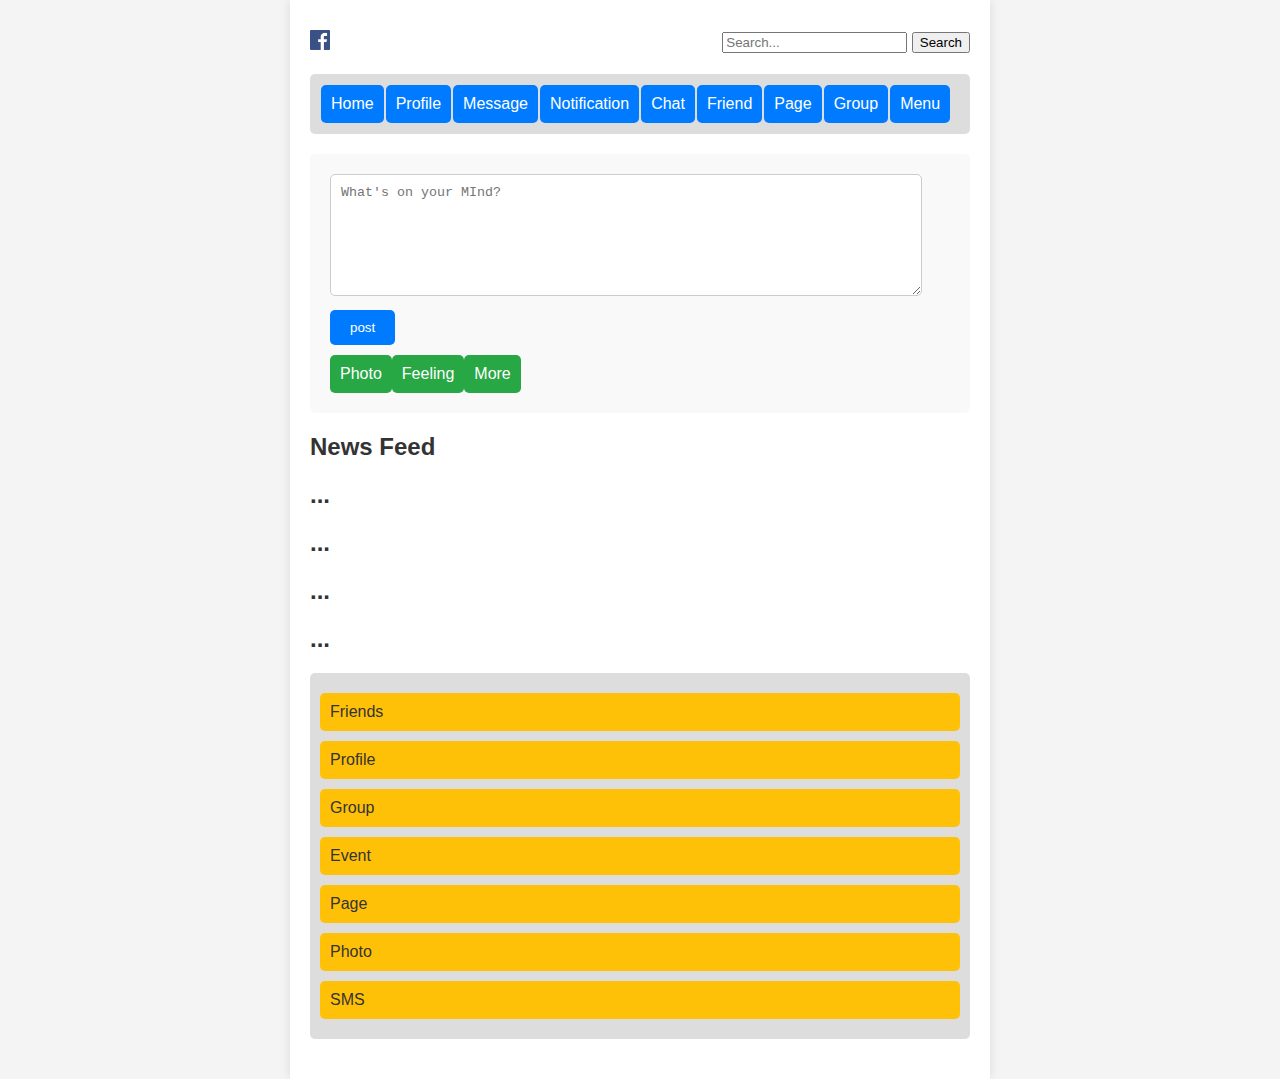
<file: Facebook/index.html>
<!DOCTYPE html>
<html lang="en">

<head>
  <meta charset="UTF-8">
  <meta name="viewport" content="width=device-width, initial-scale=1.0">
  <title>Facebook</title>
  <link rel="stylesheet" href="index.css">
  <link rel="icon" type="image/x-icon" href="ficon.png">



</head>

<body>
  <div class="body">
    <div class="content">

      <div class="t">
        <div class="one">
          <a href="facebook.com"><img src="fb.png" width="20" height="20" alt=" Facebook"></a>

          <form action="/search" method="get">
            <input type="text" name="query" placeholder="Search...">
            <input type="submit" value="Search">
          </form>

        </div>

        <div class="two">
          <nav>
            <ul>
              <li><a href="#home">Home</a></li>
              <li><a href="#profile">Profile</a></li>
              <li><a href="#message">Message</a></li>
              <li><a href="#notification">Notification</a></li>
              <li><a href="#chat">Chat</a></li>
              <li><a href="#friend">Friend</a></li>
              <li><a href="#page">Page</a></li>
              <li><a href="#group">Group</a></li>
              <li><a href="#menu">Menu</a></li>
            </ul>
          </nav>

        </div>

        <div class="post">
          <form action="/post" method="get">
            <textarea name="post" id="post" placeholder="What's on your MInd?"></textarea>
            <input type="submit" value="post">
          </form>
          <nav>
            <ul>
              <li><a href="#photo">Photo</a></li>
              <li><a href="#feeling">Feeling</a></li>
              <li><a href="#more">More</a></li>
            </ul>
          </nav>
        </div>
      </div>

      <div>
        <h1>News Feed</h1>
        <h1>...</h1>
        <h1>...</h1>
        <h1>...</h1>
        <h1>...</h1>

      </div>

      <div>
        <ol>
          <li><a href="#home">Friends</a></li>
          <li><a href="#profile">Profile</a></li>
          <li><a href="#gropu">Group</a></li>
          <li><a href="#event">Event</a></li>
          <li><a href="#page">Page</a></li>
          <li><a href="#photo">Photo</a></li>
          <li><a href="#sms">SMS</a></li>

        </ol>
      </div>
    </div>

  </div>

</body>

</html>
</file>
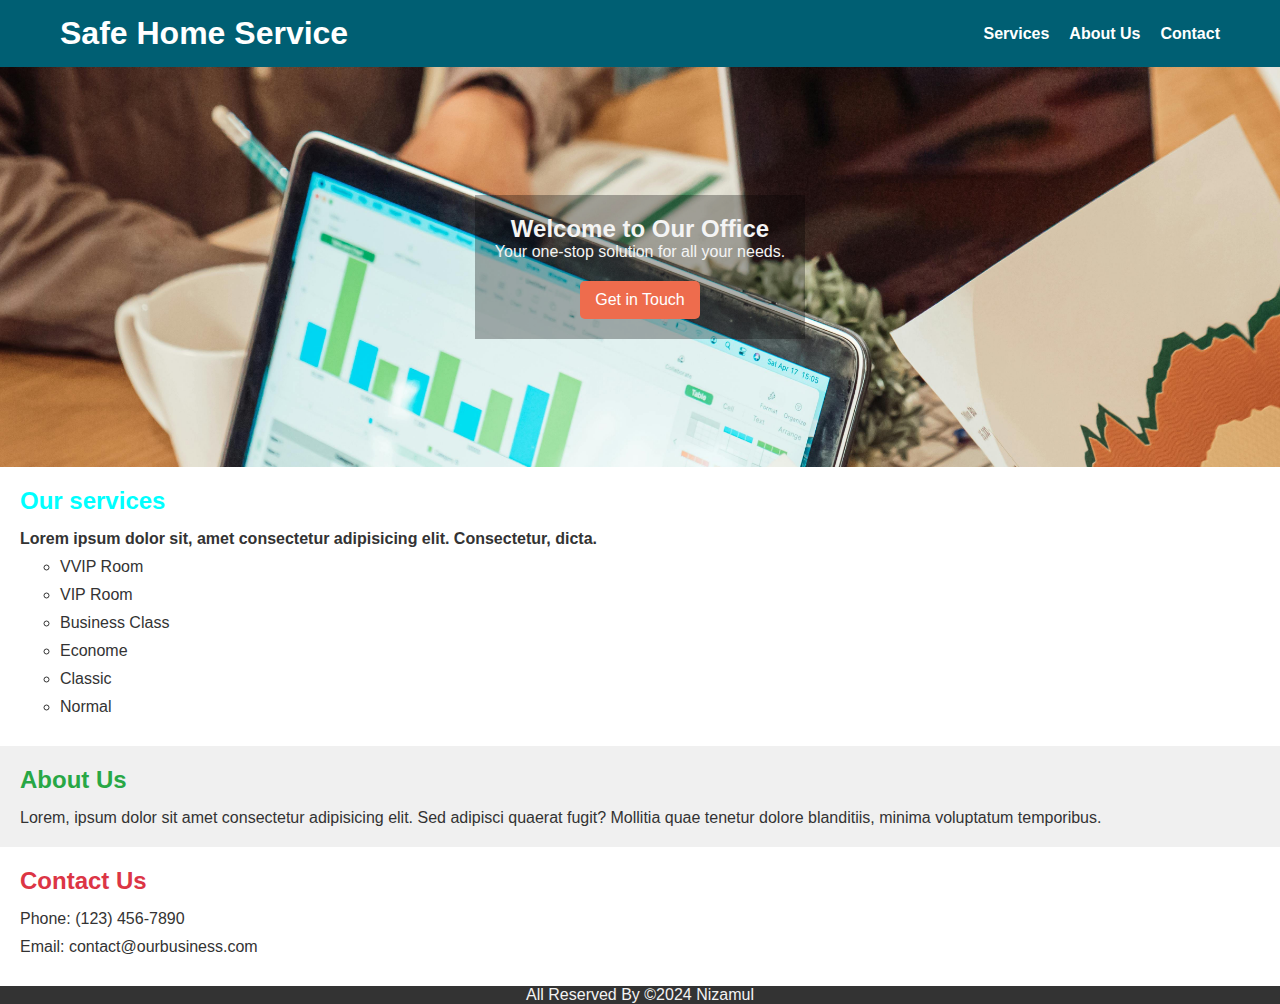
<file: Business_Page/businesspage.html>
<!DOCTYPE html>
<html lang="en">

<head>
  <meta charset="UTF-8">
  <meta name="viewport" content="width=device-width, initial-scale=1.0">
  <title>Privet Limited</title>
  <link rel="icon" type="image/icon" href="android.png">
  <link rel="stylesheet" href="style.css">
</head>

<body>
  <header>
    <div class="header_content">
      <h1>Safe Home Service</h1>
      <nav>
        <ul>
          <li><a href="#services">Services</a></li>
          <li><a href="#about">About Us</a></li>
          <li><a href="#contact">Contact</a></li>
        </ul>
      </nav>
    </div>
  </header>

  <section id="content">
    <div class="main_content">
      <h2>Welcome to Our Office</h2>
      <p>Your one-stop solution for all your needs.</p>
      <a href="#contact" class="touch-button">Get in Touch</a>

    </div>
  </section>


  <section id="services">
    <h2>Our services</h2>
    <p>Lorem ipsum dolor sit, amet consectetur adipisicing elit. Consectetur, dicta.</p>
    <ul>
      <li>VVIP Room</li>
      <li>VIP Room</li>
      <li>Business Class</li>
      <li>Econome</li>
      <li>Classic</li>
      <li>Normal</li>
    </ul>
  </section>

  <section id="about">
    <h2>About Us</h2>
    <p>Lorem, ipsum dolor sit amet consectetur adipisicing elit. Sed adipisci quaerat fugit? Mollitia quae tenetur
      dolore blanditiis, minima voluptatum temporibus.</p>
  </section>

  <section id="contact">
    <h2>Contact Us</h2>
    <p>Phone: (123) 456-7890</p>
    <p>Email: contact@ourbusiness.com</p>
    <!-- Additional contact details or a contact form -->
  </section>

  <footer>All Reserved By &copy;2024 Nizamul</footer>


</body>

</html>
</file>
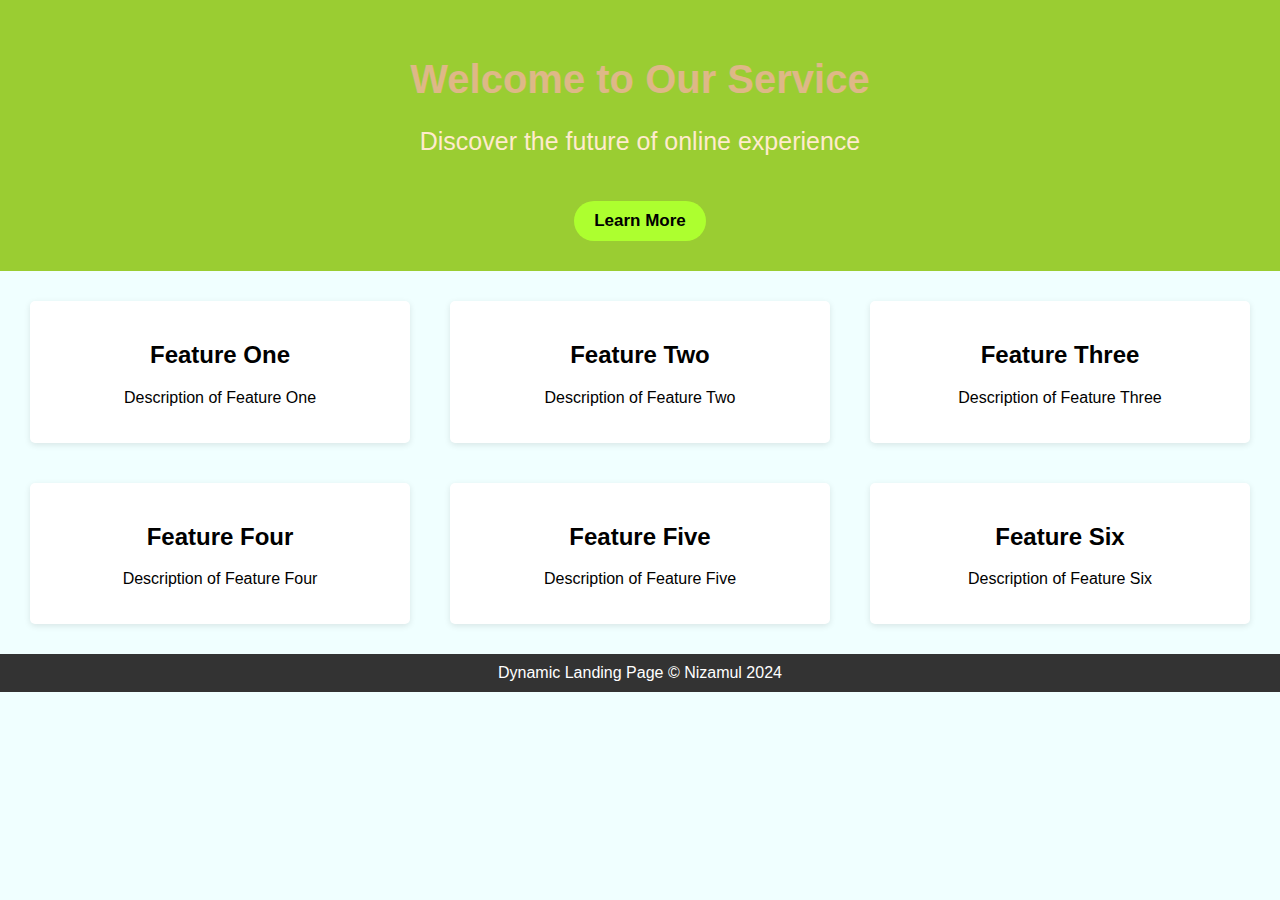
<file: Landing_Page/lp.html>
<!DOCTYPE html>
<html lang="en">

<head>
  <meta charset="UTF-8">
  <meta name="viewport" content="width=device-width, initial-scale=1.0">
  <title>Landing Page</title>
  <link rel="icon" type="image/icon" href="icon.png">
  <link rel="stylesheet" href="lp.css">

</head>

<body>
  <header>
    <h1>Welcome to Our Service</h1>
    <p>Discover the future of online experience</p>
    <button class="action_Button"><b>Learn More</b></button>
  </header>
  <section class="features">
    <div class="feature">
      <h2>Feature One</h2>
      <p>Description of Feature One</p>
    </div>
    <div class="feature">
      <h2>Feature Two</h2>
      <p>Description of Feature Two</p>
    </div>
    <div class="feature">
      <h2>Feature Three</h2>
      <p>Description of Feature Three</p>
    </div>
    <div class="feature">
      <h2>Feature Four</h2>
      <p>Description of Feature Four</p>
    </div>
    <div class="feature">
      <h2>Feature Five</h2>
      <p>Description of Feature Five</p>
    </div>
    <div class="feature">
      <h2>Feature Six</h2>
      <p>Description of Feature Six</p>
    </div>

  </section>
  <footer>Dynamic Landing Page &COPY; Nizamul 2024</footer>

</body>

</html>
</file>
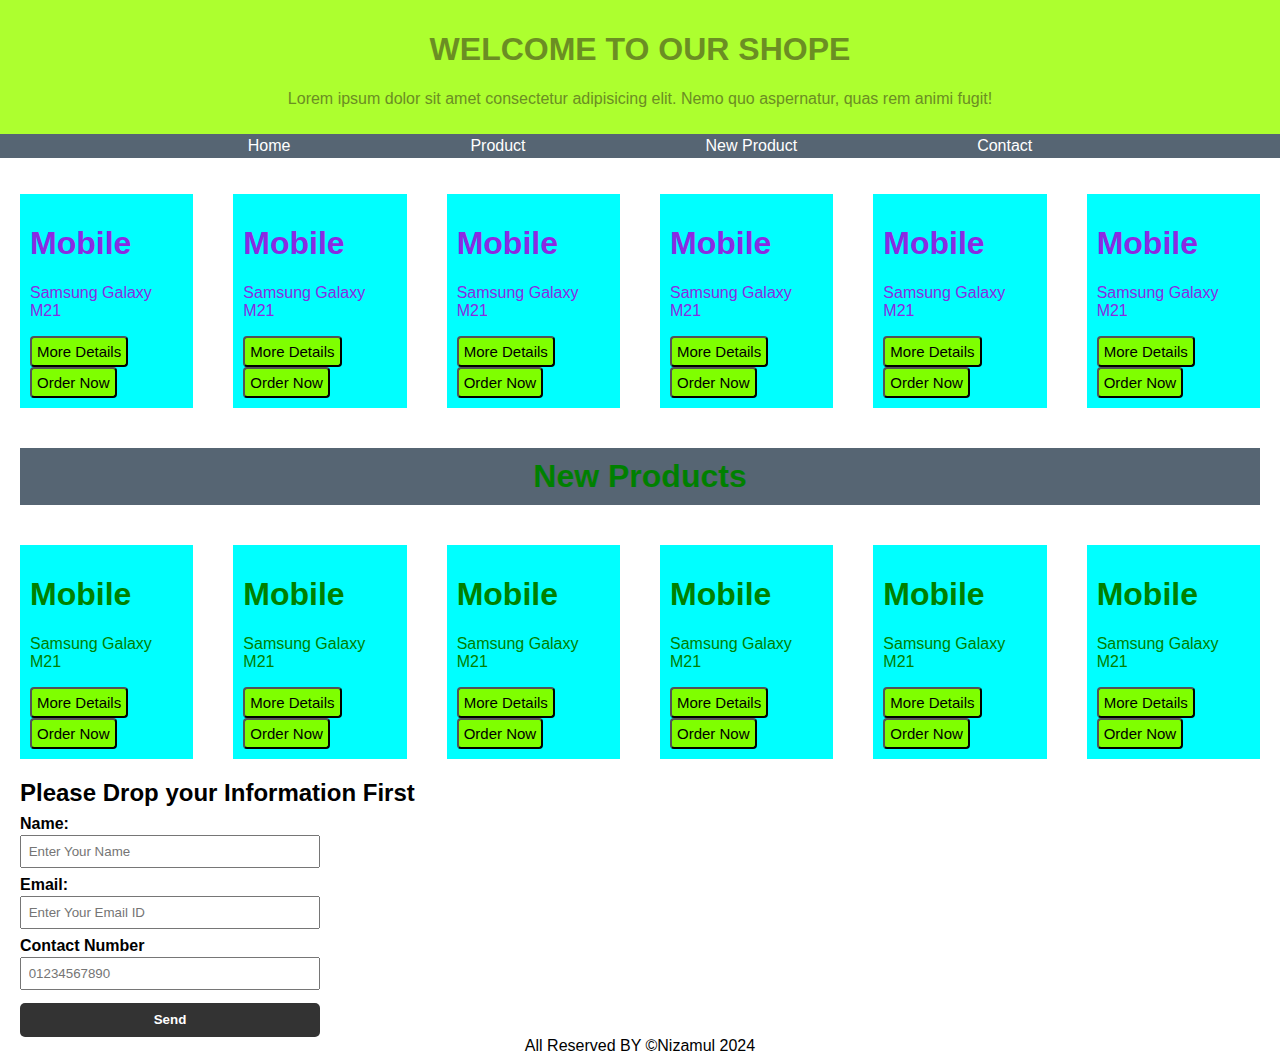
<file: my shop/shop.html>
<!DOCTYPE html>
<html lang="en">

<head>
  <meta charset="UTF-8">
  <meta name="viewport" content="width=device-width, initial-scale=1.0">
  <title>My Shope</title>
  <link rel="icon" type="image/icon" href="icon.png">
  <link rel="stylesheet" href="shop.css">
</head>

<body>
  <header>
    <h1>Welcome to Our Shope</h1>
    <P>Lorem ipsum dolor sit amet consectetur adipisicing elit. Nemo quo aspernatur, quas rem animi fugit!</P>
  </header>
  <section id="menu">
    <div class="menu">
      <ul>
        <li><a href="#home">Home</a></li>
        <li><a href="#products">Product</a></li>
        <li><a href="#nproducts">New Product</a></li>
        <li><a href="#contact">Contact</a></li>
      </ul>
    </div>

  </section>

  <section id="products">
    <div class="product">
      <h1>Mobile</h1>
      <p>Samsung Galaxy M21</p>
      <button class="action_button">More Details</button>
      <button class="action_button">Order Now</button>
    </div>
    <div class="product">
      <h1>Mobile</h1>
      <p>Samsung Galaxy M21</p>
      <button class="action_button">More Details</button>
      <button class="action_button">Order Now</button>
    </div>
    <div class="product">
      <h1>Mobile</h1>
      <p>Samsung Galaxy M21</p>
      <button class="action_button">More Details</button>
      <button class="action_button">Order Now</button>
    </div>
    <div class="product">
      <h1>Mobile</h1>
      <p>Samsung Galaxy M21</p>
      <button class="action_button">More Details</button>
      <button class="action_button">Order Now</button>
    </div>
    <div class="product">
      <h1>Mobile</h1>
      <p>Samsung Galaxy M21</p>
      <button class="action_button">More Details</button>
      <button class="action_button">Order Now</button>
    </div>
    <div class="product">
      <h1>Mobile</h1>
      <p>Samsung Galaxy M21</p>
      <button class="action_button">More Details</button>
      <button class="action_button">Order Now</button>
    </div>
  </section>
  <h1 class="he">New Products</h1>

  <section id="nproducts">

    <div class="product">
      <h1>Mobile</h1>
      <p>Samsung Galaxy M21</p>
      <button class="action_button">More Details</button>
      <button class="action_button">Order Now</button>
    </div>
    <div class="product">
      <h1>Mobile</h1>
      <p>Samsung Galaxy M21</p>
      <button class="action_button">More Details</button>
      <button class="action_button">Order Now</button>
    </div>
    <div class="product">
      <h1>Mobile</h1>
      <p>Samsung Galaxy M21</p>
      <button class="action_button">More Details</button>
      <button class="action_button">Order Now</button>
    </div>
    <div class="product">
      <h1>Mobile</h1>
      <p>Samsung Galaxy M21</p>
      <button class="action_button">More Details</button>
      <button class="action_button">Order Now</button>
    </div>
    <div class="product">
      <h1>Mobile</h1>
      <p>Samsung Galaxy M21</p>
      <button class="action_button">More Details</button>
      <button class="action_button">Order Now</button>
    </div>
    <div class="product">
      <h1>Mobile</h1>

      <p>Samsung Galaxy M21</p>
      <button class="action_button">More Details</button>
      <button class="action_button">Order Now</button>
    </div>
  </section>
  <section id="contact">
    <h2 class="form_he">Please Drop your Information First</h2>
    <form action="#">
      <label for="name"><b>Name:</b></label>
      <input type="name" id="name" name="name" placeholder="Enter Your Name" required>
      <label for="emai"><b>Email:</b></label>
      <input type="email" id="email" name="email" placeholder="Enter Your Email ID" required>
      <label for="contact"><b>Contact Number</b></label>
      <input type="text" id="number" placeholder="01234567890" required>
      <button type="submit"><b>Send</b></button>
    </form>

  </section>
  <footer>All Reserved BY &COPY;Nizamul 2024</footer>

</body>

</html>
</file>
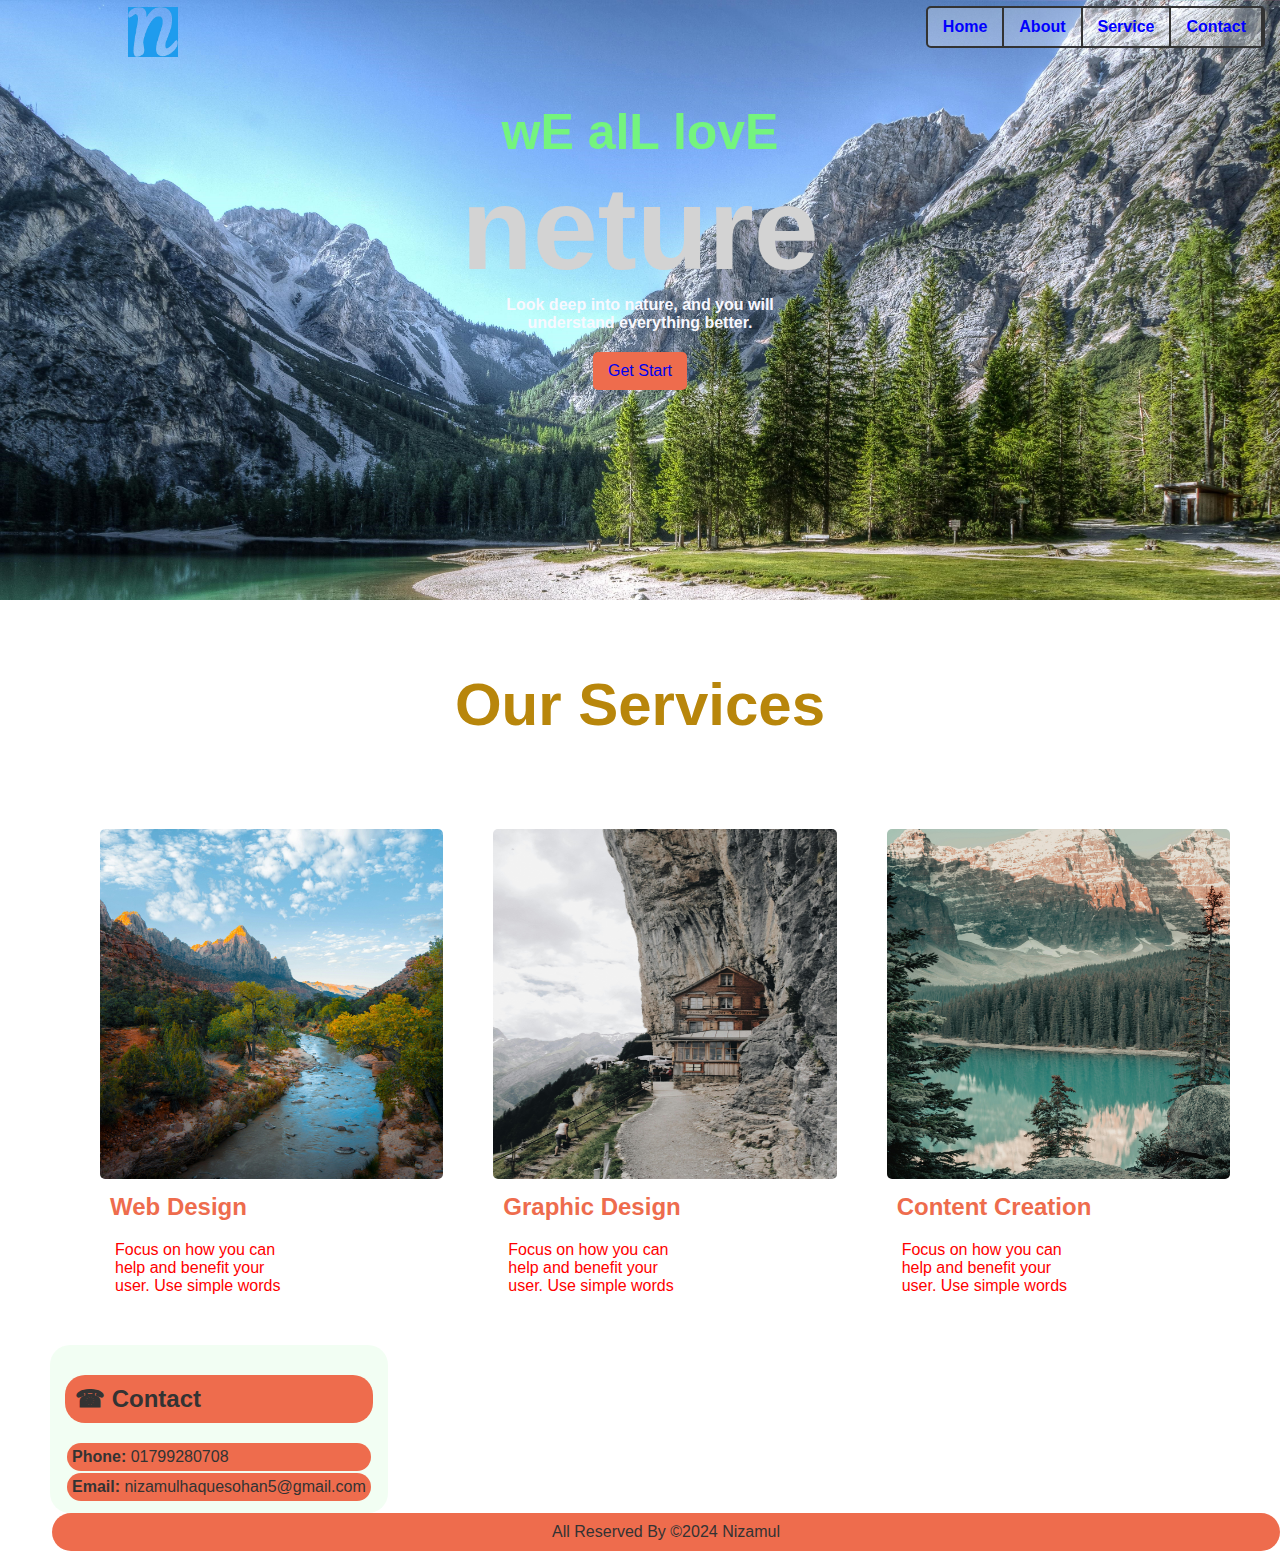
<file: neature/file.html>
<!DOCTYPE html>
<html lang="en">

<head>
  <meta charset="UTF-8">
  <meta name="viewport" content="width=device-width, initial-scale=1.0">
  <title>Love Neture</title>
  <link rel="icon" type="image/icon" href="icon.png">
  <link rel="stylesheet" href="file.css">
</head>

<body>
  <header>

    <div class="header_content">
      <img class="logo" src="logo.png" alt="logo">
      <div class="menu">
        <nav>
          <ul>
            <li><a href="#home">Home</a></li>
            <li><a href="#about">About</a></li>
            <li><a href="#service">Service</a></li>
            <li><a href="#contact">Contact</a></li>
          </ul>
        </nav>
      </div>

      <div class="heder_item">
        <h2>wE alL lovE</h2>
        <h1>neture</h1>
        <p>Look deep into nature, and you will <br>
          understand everything better.</p>
        <a href="#" class="button">Get Start</a>
      </div>


    </div>

  </header>

  <section id="service">
    <div class="service_main">
      <h1>Our Services</h1>
      <div class="service_item">
        <div class="service">
          <img src="service1.jpg" alt="service">
          <h2>Web Design</h2>
          <p>Focus on how you can help and benefit your user. Use simple words</p>
        </div>

        <div class="service">
          <img src="service2.jpg" alt="service">
          <h2>Graphic Design</h2>
          <p>Focus on how you can help and benefit your user. Use simple words</p>
        </div>

        <div class="service">
          <img src="service3.jpg" alt="service">
          <h2>Content Creation</h2>
          <p>Focus on how you can help and benefit your user. Use simple words</p>
        </div>
      </div>

    </div>
  </section>

  <section id="contact">
    <div class="contacts">
      <h2 class="h">&#x260E; Contact</h2>
      <p class="a"><strong>Phone:</strong> 01799280708</p>
      <p class="a"><strong>Email:</strong> nizamulhaquesohan5@gmail.com</p>
    </div>


  </section>

  <div class="fot">
    <footer>All Reserved By &copy;2024 Nizamul</footer>
  </div>


</body>

</html>
</file>
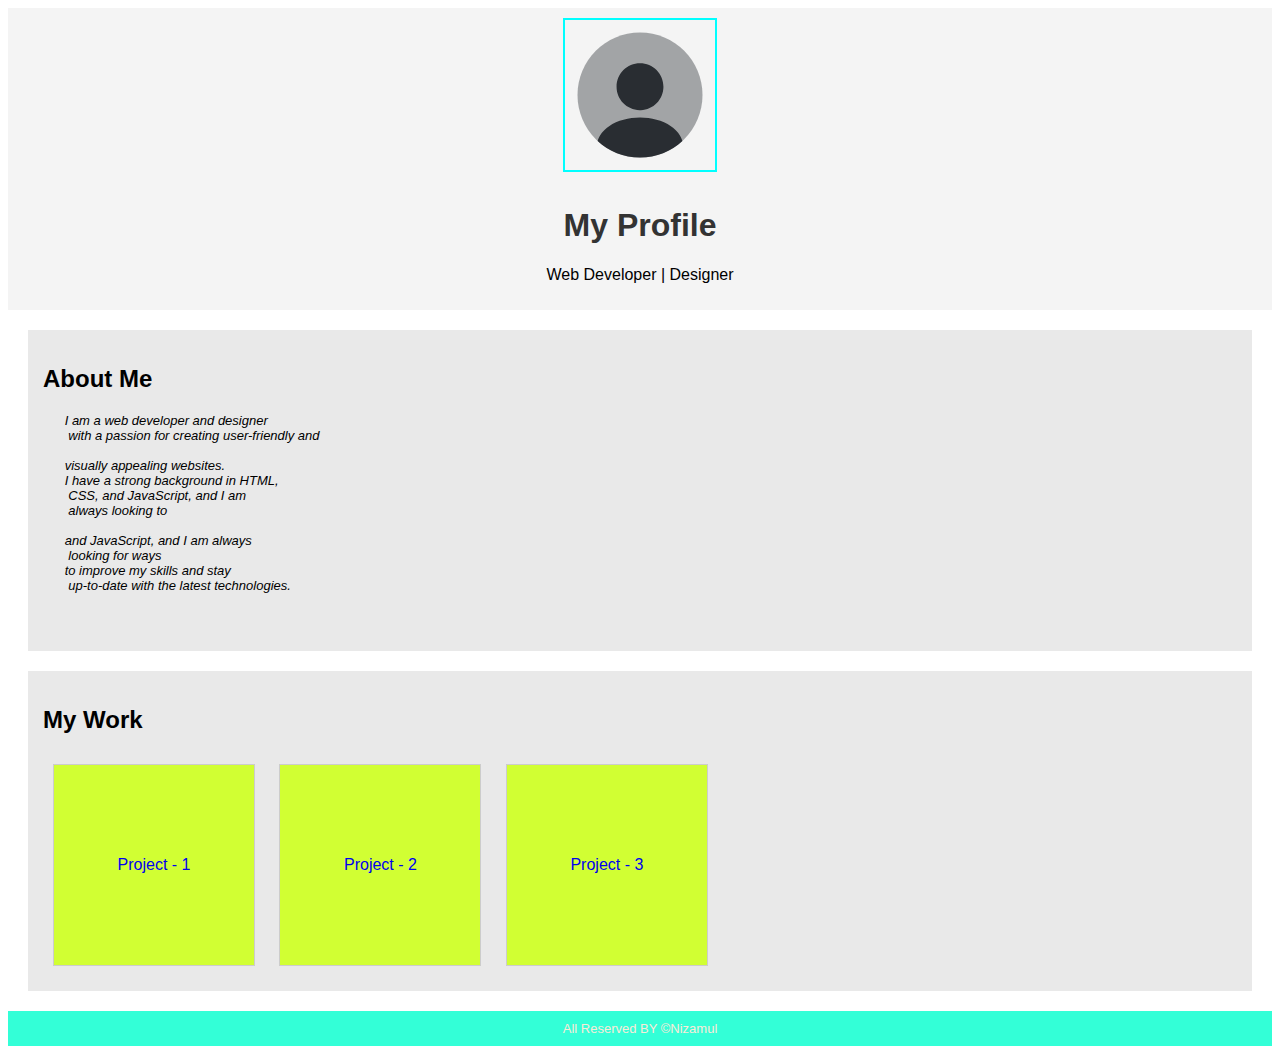
<file: Profile_/prfile.html>
<!DOCTYPE html>
<html lang="en">

<head>
  <meta charset="UTF-8">
  <meta name="viewport" content="width=device-width, initial-scale=1.0">
  <title>My Profile</title>
  <link rel="stylesheet" href="pr.css">
  <link rel="icon" type="image/icon" href="profile-circle.svg">
</head>

<body>
  <header>
    <img src="profile-circle.svg" alt="Profile picture">
    <h1>My Profile</h1>
    <p>Web Developer | Designer</p>
  </header>
  <Section id="bio">
    <h2>About Me</h2>
    <pre>
      I am a web developer and designer
       with a passion for creating user-friendly and 
      
      visually appealing websites.
      I have a strong background in HTML,
       CSS, and JavaScript, and I am 
       always looking to
      
      and JavaScript, and I am always
       looking for ways
      to improve my skills and stay
       up-to-date with the latest technologies.
    
    </pre>
  </Section>
  <section id="work">
    <h2>My Work</h2>
    <div class="project" id="project1"><a href="#">Project - 1</a></div>
    <div class="project" id="project2"><a href="#">Project - 2</a></div>
    <div class="project" id="project3"><a href="#">Project - 3</a></div>

  </section>
  <footer>All Reserved BY &copyNizamul</footer>

</body>

</html>
</file>
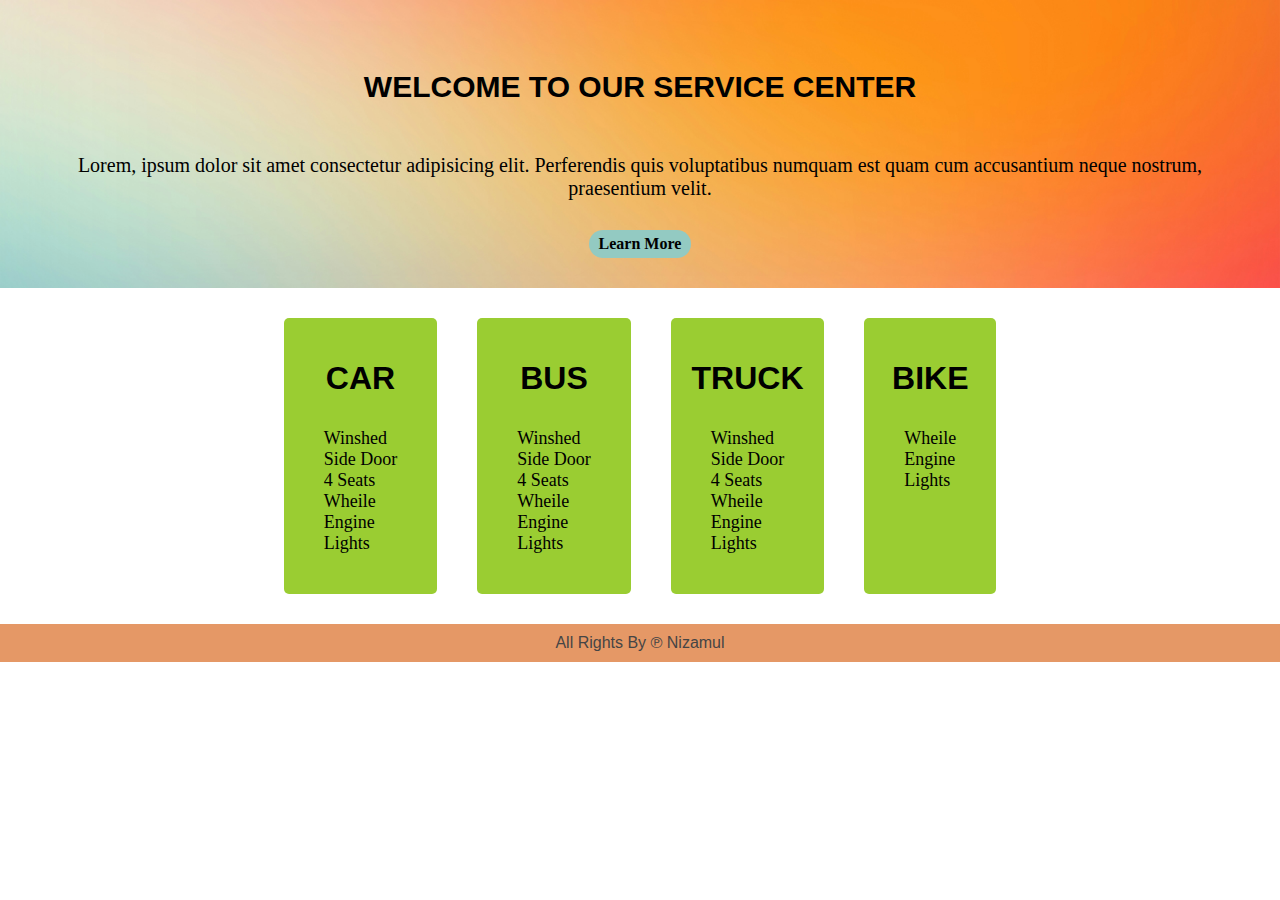
<file: Service center/practice.html>
<!DOCTYPE html>
<html lang="en">

<head>
  <meta charset="UTF-8">
  <meta name="viewport" content="width=device-width, initial-scale=1.0">
  <title>Landing Page</title>
  <link rel="icon" type="image/icon" href="icon.png">
  <link rel="stylesheet" href="pr.css">
</head>

<body>
  <header>
    <h1>Welcome to our Service Center</h1>
    <p>Lorem, ipsum dolor sit amet consectetur adipisicing elit. Perferendis quis voluptatibus numquam est quam cum
      accusantium neque nostrum, praesentium velit.</p>
    <button class="action_button"><b>Learn More</b></button>
  </header>

  <section class="features">
    <div class="feature">
      <h1>Car</h1>
      <p>
        Winshed <br>
        Side Door<br>
        4 Seats<br>
        Wheile<br>
        Engine<br>
        Lights<br>
      </p>

    </div>

    <div class="feature">
      <h1>Bus</h1>
      <p>
        Winshed <br>
        Side Door<br>
        4 Seats<br>
        Wheile<br>
        Engine<br>
        Lights<br>
      </p>

    </div>

    <div class="feature">
      <h1>TRuck</h1>
      <p>
        Winshed<br>
        Side Door<br>
        4 Seats<br>
        Wheile<br>
        Engine<br>
        Lights<br>
      </p>

    </div>

    <div class="feature">
      <h1>Bike</h1>
      <p>
        Wheile<br>
        Engine<br>
        Lights<br>
      </p>

    </div>
  </section>
  <footer>All Rights By &copysr; Nizamul</footer>
</body>

</html>
</file>
<file: Business_Page/style.css>
* {
  padding: 0;
  margin: 0;
  box-sizing: border-box;
}
body {
  font-family: 'Arial', sans-serif;
  margin: 0;
  padding: 0;
  background-color: #f4f4f4;
  color: #333;
}
header {
  background-color: #005f73;
  color: #fff;
  padding: 15px 0px;
}
.header_content {
  max-width: 1200px;
  margin: 0 auto;
  display: flex;
  justify-content: space-between;
  align-items: center;
}
header h1 {
  margin-left: 20px;
}
nav ul {
  list-style: none;
  display: flex;
}
nav ul li {
  margin-right: 20px;
}
nav ul li a {
  text-decoration: none;
  font-weight: bold;
  color: #fff;
}
#content {
  background-image: url(pexels-kindelmedia-7651803.jpg);
  background-size: cover;
  background-position: center;
  height: 400px;
  display: flex;
  align-items: center;
  justify-content: center;
  text-align: center;
  color: #f4f4f4;
}
.main_content {
  background-color: rgba(0, 0, 0, 0.3);
  padding: 20px;
  transition: transform 0.6s;
}
.main_content:hover {
  background-color: rgba(0, 0, 0, 0.3);
  transform: scale(1.2);
}
.touch-button {
  display: inline-block;
  margin-top: 20px;
  padding: 10px 15px;
  background-color: #ee6c4d;
  color: #fff;
  text-decoration: none;
  border-radius: 5px;
  transition: background-color 0.5s;
  transition: transform 0.6s;
}
.touch-button:hover {
  background-color: #d64b2a;
  transform: scale(1.2);
}
#services {
  background-color: #fff;
  padding: 20px;
  text-align: left;
}
#services h2 {
  color: aqua;
  margin-bottom: 15px;
}
#services p {
  font-weight: bold;
  margin-bottom: 10px;
}
#services ul {
  list-style-type: circle;
  margin-left: 20px;
}
#services li {
  font-weight: lighter;
  margin-left: 20px;
  margin-bottom: 10px;
}
#about {
  background-color: #f0f0f0;
  padding: 20px;
  text-align: left;
}
#about h2 {
  color: #28a745;
  margin-bottom: 15px;
}
#contact {
  background-color: #fff;
  padding: 20px;
  text-align: left;
}

#contact h2 {
  color: #dc3545;
  margin-bottom: 15px;
}

#contact p {
  margin-bottom: 10px;
}
/* Hover Effects */
#services li:hover,
#contact p:hover {
  color: #0056b3;
  cursor: pointer;
}
footer {
  text-align: center;
  background-color: #333;
  color: #f4f4f4;
}
@media screen and (max-width: 768px) {
  #services,
  #about,
  #contact {
    text-align: center;
  }
  #services ul {
    list-style-type: none;
    padding: 0;
  }
}
@media screen and (max-width: 425px) {
  nav ul {
    list-style: none;
    display: flex;
    flex-wrap: wrap;
    margin-right: 40px;
  }
  #services,
  #about,
  #contact {
    text-align: center;
  }
  #services ul {
    list-style-type: none;
    padding: 0;
  }
}
</file>
<file: Landing_Page/lp.css>
body {
  margin: 0;
  padding: 0;
  font-family: Arial, sans-serif;
  text-align: center;
  background-color: #f0ffff;
}
header {
  background-color: yellowgreen;

  color: white;
  padding: 30px;
  background-size: cover;
  background-position: center;
}
header h1 {
  font-size: 40px;
  color: burlywood;
  margin-bottom: 20px;
}
header p {
  color: blanchedalmond;
  font-size: 25px;
  padding-bottom: 20px;
}
.action_Button {
  padding: 10px 20px;
  background-color: greenyellow;
  font-size: 17px;
  color: black;
  border: none;
  border-radius: 20px;
  cursor: pointer;
  transition: background-color 0.3s;
}
.action_Button:hover {
  background-color: #c6f4d6;
}
.features {
  display: flex;
  flex-wrap: wrap;
  gap: 20px;
  justify-content: center;
  padding: 20px;
}

.feature {
  margin: 10px;
  padding: 20px;
  flex: 1 1 calc(33.333% - 40px);
  box-sizing: border-box;
  background-color: white;
  border-radius: 5px;
  box-shadow: 0 2px 6px rgba(0, 0, 0, 0.1);
  transition: transform 0.3s ease, box-shadow 0.3s ease;
}
.feature:hover {
  transform: scale(1.05);
  box-shadow: 0 4px 8px rgba(0, 0, 0, 0.15);
}

footer {
  background-color: #333;
  color: white;
  text-align: center;
  padding: 10px 0;
}
</file>
<file: my shop/shop.css>
body {
  padding: 0px;
  margin: 0px;
  background-color: #fff;
  font-family: Arial, sans-serif;
}
header {
  margin: 0px;
  padding: 10px;
  background-color: greenyellow;
  text-align: center;
}
header h1 {
  text-transform: uppercase;
  color: olivedrab;
}
header p {
  color: olivedrab;
}

.menu ul {
  justify-content: center;
  background-color: #566573;
  text-align: center;
  margin-top: 0px;
  padding: 3px;
  display: flex;
  list-style: none;
}
li {
  padding: 0px 90px;
}
a {
  color: #fff;
  text-decoration: none;
  display: block;
}
a:hover {
  background-color: greenyellow;
  border-radius: 2px;
}
#products {
  color: blueviolet;
  display: flex;
}

.product {
  padding: 10px;
  margin: 20px;

  box-sizing: border-box;
  background-color: aqua;
  transition: transform 0.7s;
}
.product:hover {
  transform: scale(1.06);
  background-color: wheat;
}
.he {
  color: green;
  text-align: center;
  padding: 10px;
  margin: 20px;
  background-color: #566573;
}
#nproducts {
  color: green;
  display: flex;
}
.action_button {
  text-align: center;
  font-size: 15px;
  padding: 5px;
  cursor: pointer;
  background-color: chartreuse;
  border-radius: 4px;
  transition: background-color 0.4s;
}
.action_button:hover {
  background-color: orange;
}
form {
  display: flex;
  flex-direction: column;
  width: 300px;
  margin: 0px 20px;
}
.form_he {
  margin: 0px 20px;
  color: black;
}
label {
  margin-top: 0.5em;
}

input {
  padding: 0.5em;
  margin-top: 0.2em;
}

#contact button {
  margin-top: 1em;
  padding: 0.7em;
  background-color: #333;
  color: white;
  border: none;
  border-radius: 5px;
  cursor: pointer;
}
footer {
  text-align: center;
}
</file>
<file: neature/file.css>
* {
  max-width: 100%;
  box-sizing: border-box;
}
body {
  padding: 0;
  margin: 0;
  font-family: Arial, sans-serif;
  background-color: #fff;
  color: red;
}
header {
  background-image: url(header.jpg);
  background-size: cover;
  background-position: center;
  height: 600px;
}

.logo {
  width: 50px;
  height: 50px;
  margin-top: 7px;
  margin-left: 10%;
  background-color: rgba (255, 255, 255, 0.3);
}
.menu {
  float: right;
  margin: -10px 15px;
}
nav ul {
  list-style: none;
  display: flex;
  background-color: rgba(255, 255, 255, 0.3);
  padding: 0px;
  border: 2px solid #333;

  border-radius: 5px;
}
nav ul li {
  padding: 10px 15px;
  border-right: 2px solid #333;
  transition: transform 0.3s;
}
nav ul li a {
  text-decoration: none;
  font-weight: bold;
  color: blue;
}
nav ul li a:hover {
  color: #fff;
}
nav ul li:hover {
  background-color: aqua;
  border-radius: 5px;
  transform: scale(1.1);
}

.heder_item {
  display: flex;
  flex-direction: column;
  justify-content: center;
  align-items: center;
}
.heder_item h2 {
  color: #74f47e;
  font-size: 50px;
  margin-bottom: 0px;
}

.heder_item h1 {
  margin: 0;
  font-size: 117px;
  color: LightGray;
}
.heder_item p {
  margin: 0px;
  color: ghostwhite;
  text-align: center;
  font-weight: bold;
}
.button {
  background-color: #ee6c4d;
  margin: 20px;
  padding: 10px 15px;
  border-radius: 5px;
  /* display: inline-block; */
  text-decoration: none;
  transition: background-color 0.5s;
  /* transition: transform 0.6s; */
}
.button:hover {
  background-color: #83ee0b;
  /* transform: scale(1.06); */
}

/* next day work. its just for a hit practice */

/* .service_main {
  text-align: center;
} */
#service h1 {
  margin-top: 70px;
  text-align: center;
  font-family: verdana, sans-serif;
  font-size: 60px;
  color: darkgoldenrod;
}

.service_item img {
  width: 400px;
  height: 350px;
  border-radius: 5px;
  /* transition: transform 0.6s; */
}

.service_item {
  display: flex;
  justify-content: center;
  align-items: center;
  text-align: center;
  padding: 50px;
  position: relative;
}

.service {
  margin-left: 50px;
  transition: transform 0.7s;
}
.service:hover {
  transform: scale(1.272);
}
.service h2 {
  font-family: verdana, sans-serif;
  color: #ee6c4d;
  text-align: left;
  margin: 10px 0px 0px 10px;
  /* margin-bottom: -10px; */
  display: block;
}
.service p {
  margin: 20px 0px 0px 15px;
  box-sizing: border-box;
  text-align: left;
  width: 170px;
}

.contacts {
  display: inline-block;
  padding: 10px 15px;
  margin-left: 50px;
  background-color: rgba(116, 244, 126, 0.09);
  border-radius: 20px;
}
#contact .h,
.a {
  background-color: #ee6c4d;
  color: #333;
  padding: 10px;
  border-radius: 20px;
}
.a {
  margin: 2px;
  padding: 05px;
}
.fot {
  display: block;
  margin-left: 52px;
  margin-top: 0px;
}
.fot footer {
  background-color: #ee6c4d;
  color: #333;
  padding: 10px;
  text-align: center;
  border-radius: 20px;
}
</file>
<file: Profile_/pr.css>
body {
  font-family: Arial, sans-serif;
}
header {
  text-align: center;
  padding: 10px;
  background-color: #f4f4f4;
}
header img {
  width: 150px;
  height: 150px;
  border: 2px;
  border-color: aqua;

  border-style: solid;
  margin-bottom: 10px;
}
section {
  margin: 20px;
}
.project {
  width: 200px; /* Square dimensions */
  height: 200px; /* Square dimensions */
  border: 1px solid #ccc;
  background: #d1ff33;
  margin: 10px;
  display: inline-block; /* Aligns the containers side by side */
  text-align: center;
  line-height: 200px; /* Vertically centers the text */
}
h1,
h1 {
  color: #333;
}
#bio,
#work {
  padding: 15px;
  background-color: #e9e9e9;
}
#work a {
  text-decoration: none;
  font-family: Impact, Haettenschweiler, 'Arial Narrow Bold', sans-serif;
}
#bio pre {
  font-family: Impact, Haettenschweiler, 'Arial Narrow Bold', sans-serif;
  font-size: small;
  font-style: italic;
}
footer {
  text-align: center;
  font-size: small;
  color: antiquewhite;
  background-color: #33ffd7;
  padding: 10px;
}
</file>
<file: Service center/pr.css>
body {
  padding: 0px;
  margin: 0px;
  text-align: center;
  font-family: arial, sans-serif;
  background-color: #fff;
}
header {
  background-image: url(plufoworg.jpg);
  background-size: cover;
  background-position: center;
  padding: 30px;
}
header h1 {
  font-size: 30px;
  text-transform: uppercase;
  padding: 20px;
}
header p {
  font-family: Times New Roman;
  font-size: 20px;
  padding: 10px;
}
.action_button {
  font-family: Times New Roman;
  font-size: 16px;
  background-color: #93cac2;
  padding: 5px 10px;
  cursor: pointer;
  border: none;
  border-radius: 50px;
  transition: background-color 0.7s;
}
.action_button:hover {
  background-color: #fff;
}
.features {
  justify-content: center;
  padding: 20px;
  display: flex;
  flex-wrap: wrap;
  gap: 20px;
}
.feature {
  padding: 20px;
  margin: 10px;
  box-sizing: border-box;
  background-color: yellowgreen;
  border-radius: 5px;
  transition: transform 0.7s;
}
.feature:hover {
  transform: scale(1.06);
  background-color: aquamarine;
}
.feature h1 {
  text-transform: uppercase;
}
.feature p {
  padding: 10px;
  margin: 10px;
  text-align: left;
  font-family: 'Times New Roman';
  font-size: 18px;
}
footer {
  background-color: #e59866;
  padding: 10px 0px;
  text-align: center;
  color: #454545;
}
</file>
<file: Facebook/index.css>
/* General Reset and Base Styles */
body {
  font-family: Arial, sans-serif;
  margin: 0;
  padding: 0;
  box-sizing: border-box;
  background-color: #f4f4f4;
}

a {
  text-decoration: none;
  color: #000;
}

/* Body Wrapper */
.body {
  display: flex;
  justify-content: center;
  margin: auto;
  width: 700px;
}

/* Main Content Area */
.content {
  max-width: 1200px;
  width: 100%;
  background-color: #fff;
  padding: 20px;
  box-shadow: 0 0 10px rgba(0, 0, 0, 0.1);
}

/* Header Section */
.one {
  display: flex;
  justify-content: space-between;
  align-items: center;
  padding: 10px 0;
}

/* Navigation Bar */
.two {
  margin-top: 10px;
}

.two ul {
  list-style-type: none;
  padding: 0;
  margin: auto;
  display: flex;
  justify-content: flex-start;
  background-color: #ddd;
  padding: 10px;
  border-radius: 5px;
}

.two ul li {
  margin: 1px;
}

.two ul li a {
  padding: 10px;
  display: block;
  background-color: #007bff;
  color: #fff;
  border-radius: 5px;
}

/* Post Section */
.post {
  margin-top: 20px;
  padding: 20px;
  background-color: #f9f9f9;
  border-radius: 5px;
}

.post textarea {
  width: 92%;
  height: 100px;
  padding: 10px;
  margin-bottom: 10px;
  border: 1px solid #ccc;
  border-radius: 5px;
}

.post input[type='submit'] {
  padding: 10px 20px;
  background-color: #007bff;
  color: #fff;
  border: none;
  border-radius: 5px;
  cursor: pointer;
}

.post nav ul {
  list-style-type: none;
  padding: 0;
  margin: 10px 0 0;
  display: flex;
  justify-content: flex-start;
}

.post nav ul li a {
  padding: 10px;
  display: block;
  background-color: #28a745;
  color: #fff;
  border-radius: 5px;
}

/* News Feed Section */
h1 {
  font-size: 24px;
  margin: 20px 0;
  color: #333;
}

/* Sidebar (Friends, Profile, etc.) */
ol {
  list-style-type: none;
  padding: 0;
  margin: 20px 0;
  background-color: #ddd;
  padding: 10px;
  border-radius: 5px;
}

ol li {
  margin: 10px 0;
}

ol li a {
  padding: 10px;
  display: block;
  background-color: #ffc107;
  color: #333;
  border-radius: 5px;
}
</file>
